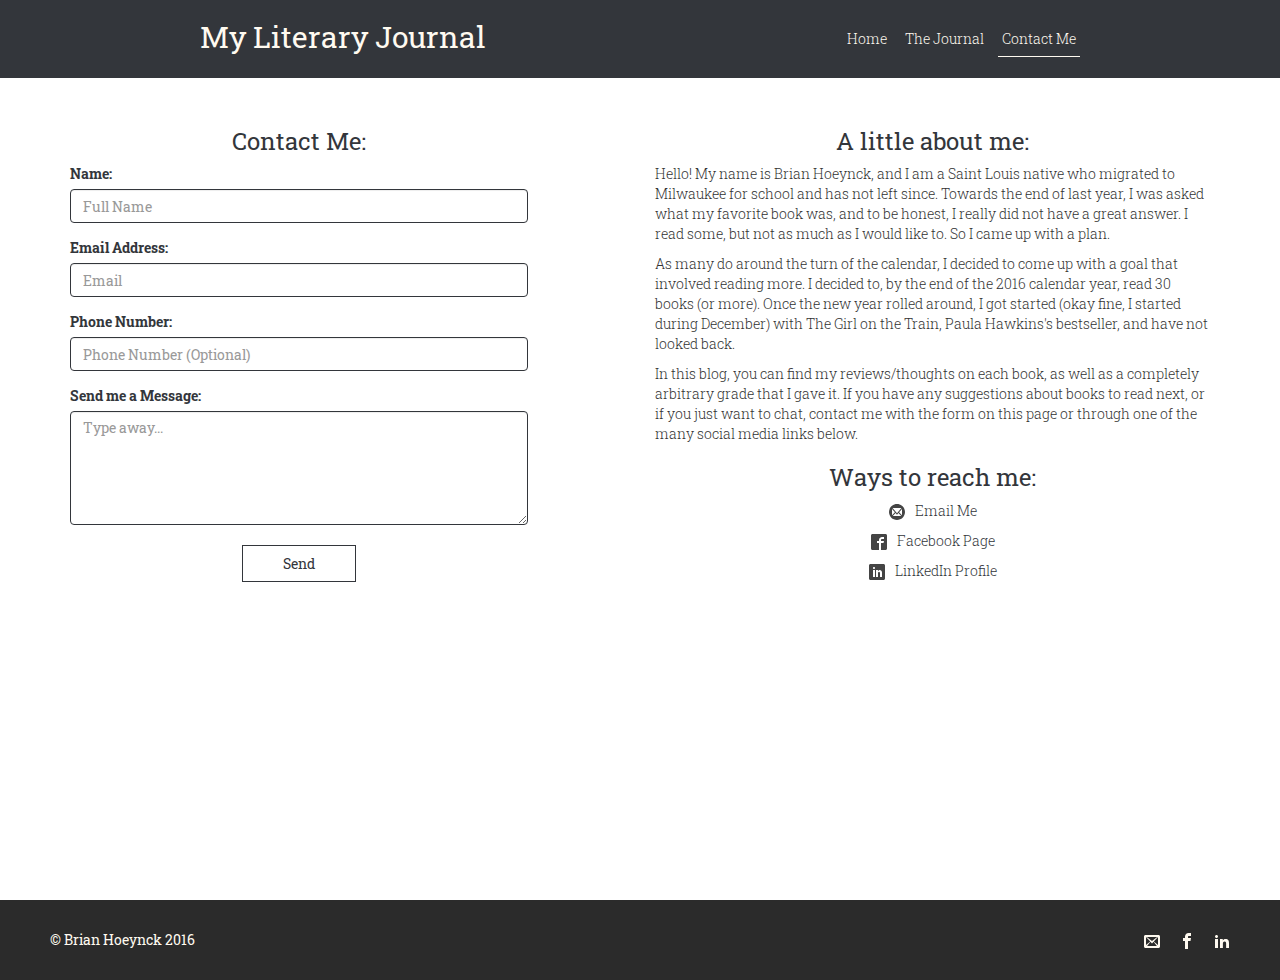
<file: contactme.html>
<!DOCTYPE html>
<html>
<head>
    <meta charset='utf-8' name="viewport" content="width=device-width, initial-scale=1.0">
    <title>Contact Me</title>
    <link href='https://fonts.googleapis.com/css?family=Roboto+Slab:400,300,700' rel='stylesheet' type='text/css'>
    <link href="css/bootstrap.min.css" rel="stylesheet" media="screen">
    <link href="css/bootstrap-theme.min.css" rel="stylesheet" media="screen">
    <link href='css/normalize.css' rel='stylesheet' type="text/css" media="screen">
    <link href='css/main.css' rel='stylesheet' type="text/css" media='screen'>
</head>
    
<body>
    
    <div id='content-wrapper'>
    <!--Header/Navbar-->
    <div id='head-wrapper'>
        <div class='header'>
            <h2 id='brand'>My Literary Journal</h2>
            <ul class='nav-links'>
                <li><a href='index.html'>Home</a></li>
                <li><a href='literaryjournal.html'>The Journal</a></li>
                <li><a class='active' href='contactme.html'>Contact Me</a></li>
            </ul>
        </div>
    </div>
    <!--End Header/Navbar-->

        
    <!--Contact Page: Form-->
        
        <div class='container contact-page'>
            <div class='row contact-form'>
                <div class='col-sm-5'>
                    <h3 style="text-align:center">Contact Me:</h3>
                    <form>
                        <div class='form-group'>
                            <label for="full-name">Name:</label><br>
                            <input type='text' class='form-control' id='full-name' placeholder="Full Name">
                        </div>
                        <div class='form-group'>
                            <label for="email">Email Address:</label><br>
                            <input type='email' class='form-control' id='email' placeholder="Email">
                        </div>
                        <div class='form-group'>
                            <label for="phone">Phone Number:</label><br>
                            <input type='text' class='form-control' id='phone' placeholder="Phone Number (Optional)">
                        </div>
                        <label for='message'>Send me a Message:</label>
                        <textarea id='message' class='form-control' rows='5' placeholder='Type away...'></textarea>
                        <input type='submit' value='Send' class='submit-button'>
                    </form>
                </div>
                <div class='col-sm-6  col-sm-offset-1 about-me'>
                    <h3 style="text-align:center">A little about me:</h3>
                        <p>Hello! My name is Brian Hoeynck, and I am a Saint Louis native who migrated to Milwaukee for school and has not left since. Towards the end of last year, I was asked what my favorite book was, and to be honest, I really did not have a great answer. I read some, but not as much as I would like to. So I came up with a plan.</p>
                        <p>As many do around the turn of the calendar, I decided to come up with a goal that involved reading more. I decided to, by the end of the 2016 calendar year, read 30 books (or more). Once the new year rolled around, I got started (okay fine, I started during December) with The Girl on the Train, Paula Hawkins's bestseller, and have not looked back.</p>
                        <p>In this blog, you can find my reviews/thoughts on each book, as well as a completely arbitrary grade that I gave it. If you have any suggestions about books to read next, or if you just want to chat, contact me with the form on this page or through one of the many social media links below.</p>
                    <div class='contact-ways'>
                        <h3 style="text-align:center">Ways to reach me:</h3>
                        <ul style="text-align:center">
                            <li><a href='mailto:bhoeynck11@gmail.com'><img src='img/SVG-contact/mail4-contact.svg' class='img-contact'>Email Me</a></li>
                            <li><a href='https://www.facebook.com/brian.hoeynck'><img src='img/SVG-contact/facebook-contact.svg' class='img-contact'>Facebook Page</a></li>
                            <li><a href='https://www.linkedin.com/in/brian-hoeynck-7a2b1152'><img src='img/SVG-contact/linkedin-contact.svg' class='img-contact'>LinkedIn Profile</a></li>
                        </ul>
                    </div>
                </div>

                </div>
            </div>
        
        
        
    <!--End Contact Page: Form-->
        
    </div>
    
    <!--Footer-->
    
    <div id='footer'>
        <h4>&copy; Brian Hoeynck 2016</h4>
        <div class='foot-links'>
            <a href='mailto:bhoeynck11@gmail.com'><img src='img/icomoon-SVG/envelop-footer.svg'></a>
            <a href='https://www.facebook.com/brian.hoeynck' target="_blank"><img src='img/icomoon-SVG/facebook.svg'></a>
            <a href='https://www.linkedin.com/in/brian-hoeynck-7a2b1152' target="_blank"><img src='img/icomoon-SVG/linkedin2.svg'></a>
        </div>
    </div>
    
    
    <!--End Footer-->

    
    
    
    
    
    
</body>    

    
    
    
</html>
</file>
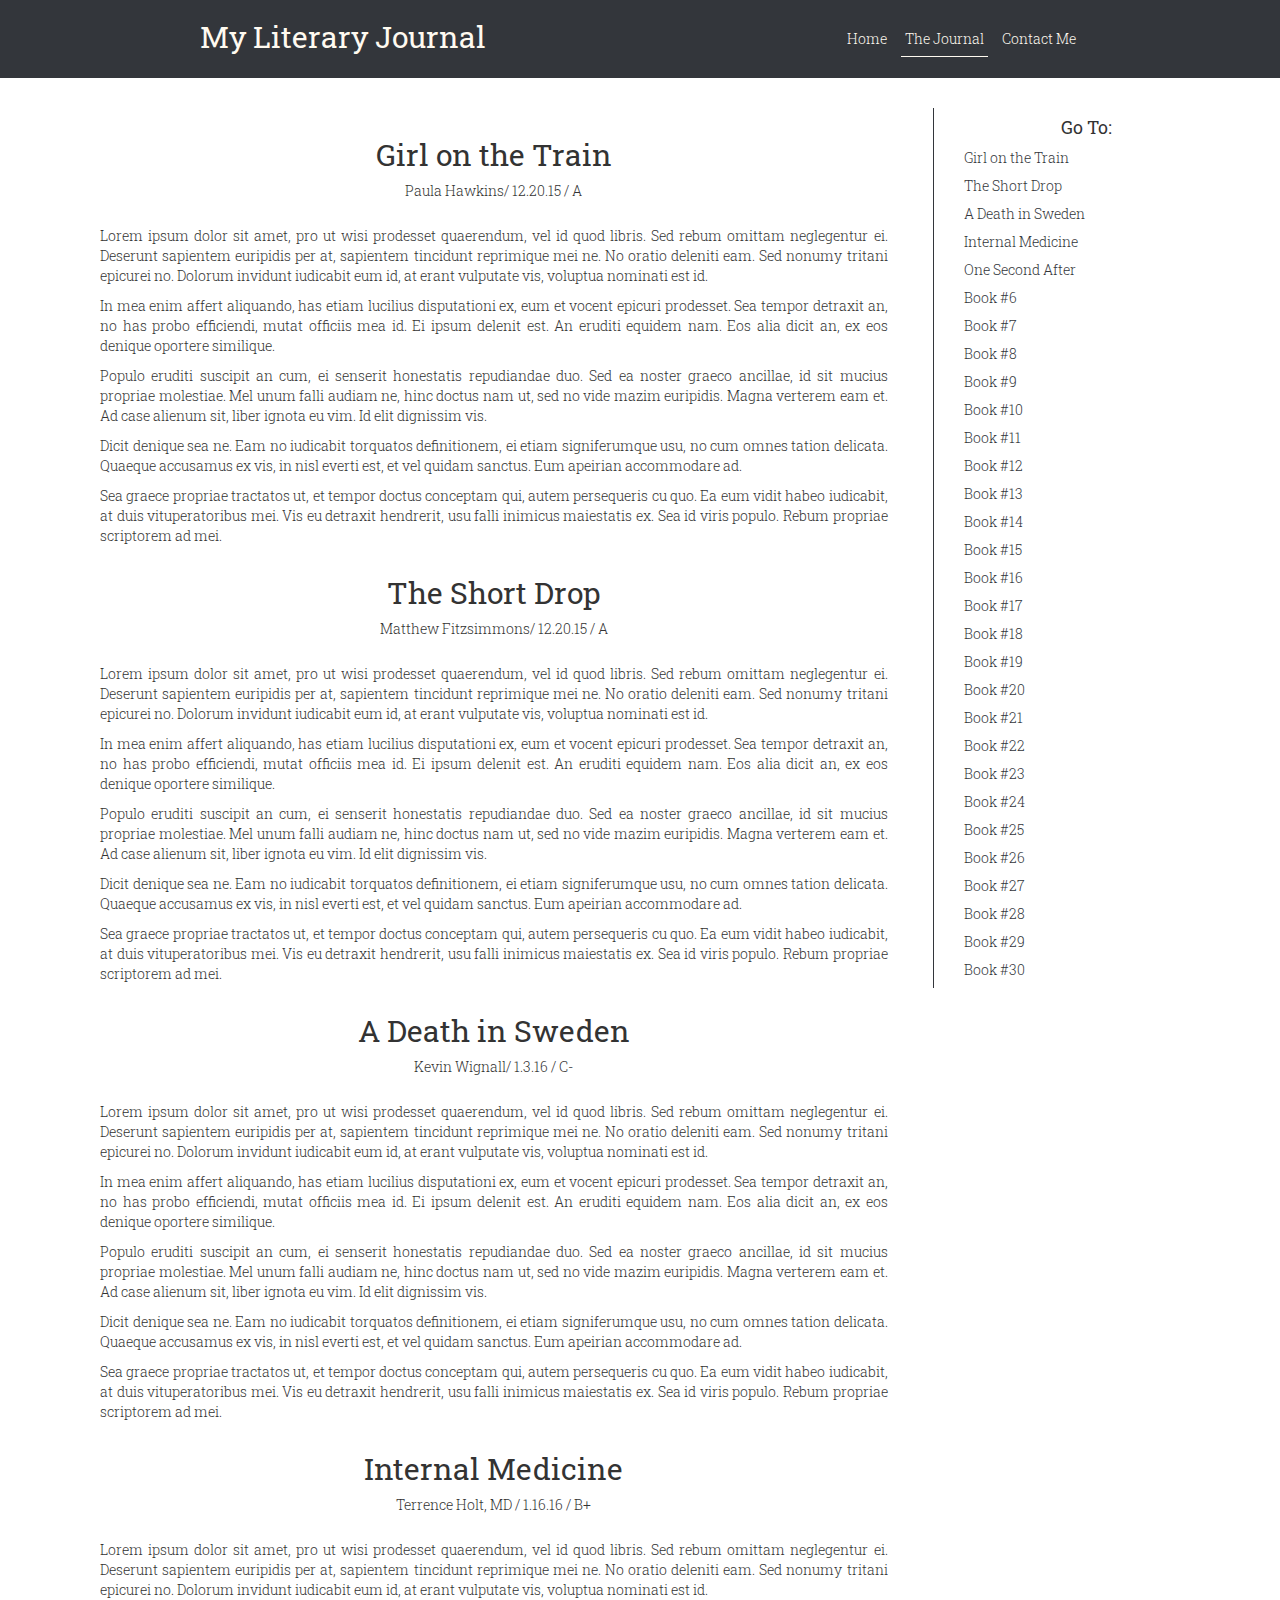
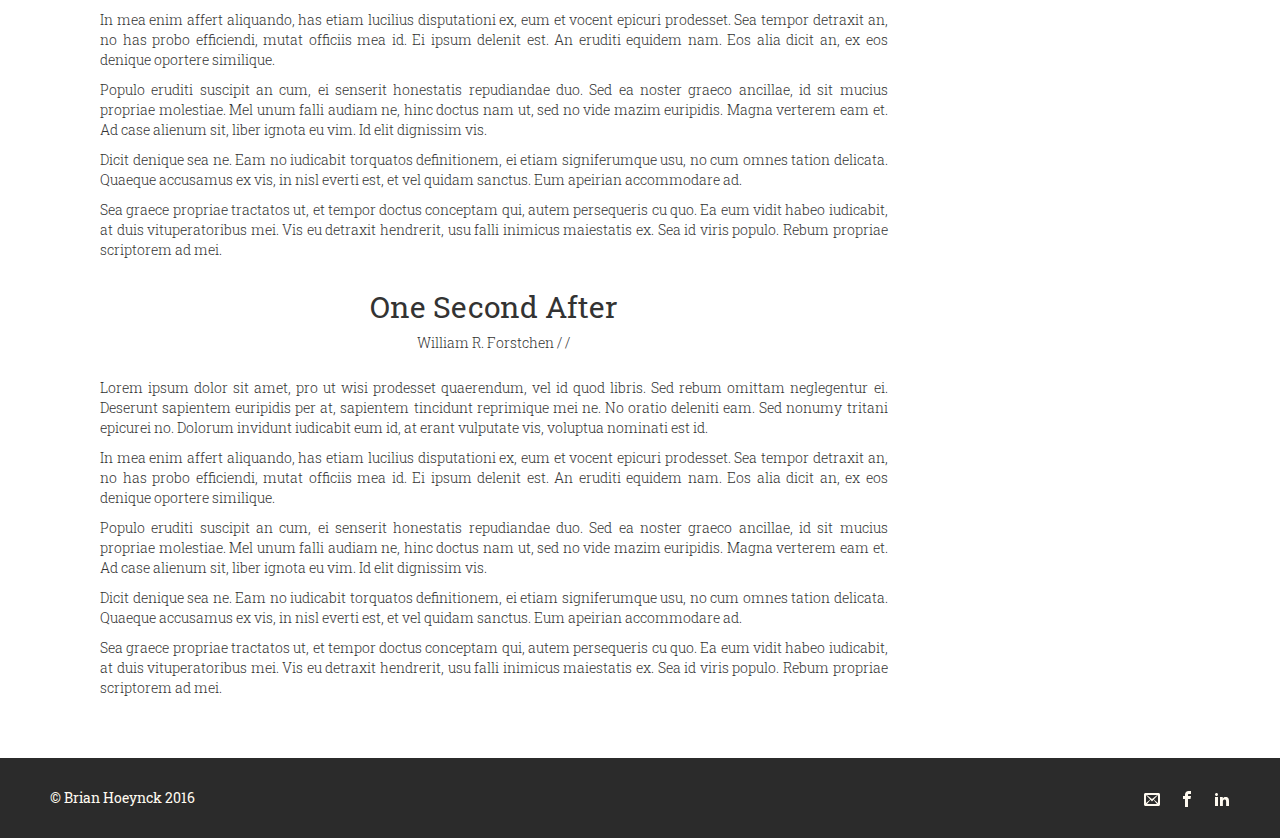
<file: literaryjournal.html>
<!DOCTYPE html>
<html>
<head>
    <meta charset='utf-8' name="viewport" content="width=device-width, initial-scale=1.0">
    <title>The Journal</title>
    <link href='https://fonts.googleapis.com/css?family=Roboto+Slab:400,300,700' rel='stylesheet' type='text/css'>
    <link href="css/bootstrap.min.css" rel="stylesheet" media="screen">
    <link href="css/bootstrap-theme.min.css" rel="stylesheet" media="screen">
    <link href='css/normalize.css' rel='stylesheet' type="text/css" media="screen">
    <link href='css/main.css' rel='stylesheet' type="text/css" media='screen'>
</head>
    
<body>
    
    <div id='content-wrapper'>
        
    <!--Header/Navbar-->
    <div id='head-wrapper'>
        <div class='header'>
            <h2 id='brand'>My Literary Journal</h2>
            <ul class='nav-links'>
                <li><a href='index.html'>Home</a></li>
                <li><a href='literaryjournal.html' class='active'>The Journal</a></li>
                <li><a href='contactme.html'>Contact Me</a></li>
            </ul>
        </div>
    </div>
    <!--End Header/Navbar-->
        
        
    <!--Book List-->
     
    <div id='blog-wrapper'>
        <div class='container'>
            <div class='row'>
                <div class='col-sm-9'>
    <!--Book #1 Section-->
        
                    <div class='blog-post' id='book1'>
                        <div class='book-header'>
                            <h2>Girl on the Train</h2>
                            <p>Paula Hawkins/ 12.20.15 / A</p>
                        </div>
                        <p class='blog-text'>Lorem ipsum dolor sit amet, pro ut wisi prodesset quaerendum, vel id quod libris. Sed rebum omittam neglegentur ei. Deserunt sapientem euripidis per at, sapientem tincidunt reprimique mei ne. No oratio deleniti eam. Sed nonumy tritani epicurei no. Dolorum invidunt iudicabit eum id, at erant vulputate vis, voluptua nominati est id.</p>
                        <p class='blog-text'>In mea enim affert aliquando, has etiam lucilius disputationi ex, eum et vocent epicuri prodesset. Sea tempor detraxit an, no has probo efficiendi, mutat officiis mea id. Ei ipsum delenit est. An eruditi equidem nam. Eos alia dicit an, ex eos denique oportere similique.</p>
                        <p class='blog-text'>Populo eruditi suscipit an cum, ei senserit honestatis repudiandae duo. Sed ea noster graeco ancillae, id sit mucius propriae molestiae. Mel unum falli audiam ne, hinc doctus nam ut, sed no vide mazim euripidis. Magna verterem eam et. Ad case alienum sit, liber ignota eu vim. Id elit dignissim vis.</p>
                        <p class='blog-text'>Dicit denique sea ne. Eam no iudicabit torquatos definitionem, ei etiam signiferumque usu, no cum omnes tation delicata. Quaeque accusamus ex vis, in nisl everti est, et vel quidam sanctus. Eum apeirian accommodare ad.</p>
                        <p class='blog-text'>Sea graece propriae tractatos ut, et tempor doctus conceptam qui, autem persequeris cu quo. Ea eum vidit habeo iudicabit, at duis vituperatoribus mei. Vis eu detraxit hendrerit, usu falli inimicus maiestatis ex. Sea id viris populo. Rebum propriae scriptorem ad mei.</p>
                    </div>

                    <!--End Book #1 Section-->

                    <!--Book #2 Section-->

                    <div class='blog-post' id='book2'>
                        <div class='book-header'>
                            <h2>The Short Drop</h2>
                            <p>Matthew Fitzsimmons/ 12.20.15 / A</p>
                        </div>
                        <p class='blog-text'>Lorem ipsum dolor sit amet, pro ut wisi prodesset quaerendum, vel id quod libris. Sed rebum omittam neglegentur ei. Deserunt sapientem euripidis per at, sapientem tincidunt reprimique mei ne. No oratio deleniti eam. Sed nonumy tritani epicurei no. Dolorum invidunt iudicabit eum id, at erant vulputate vis, voluptua nominati est id.</p>
                        <p class='blog-text'>In mea enim affert aliquando, has etiam lucilius disputationi ex, eum et vocent epicuri prodesset. Sea tempor detraxit an, no has probo efficiendi, mutat officiis mea id. Ei ipsum delenit est. An eruditi equidem nam. Eos alia dicit an, ex eos denique oportere similique.</p>
                        <p class='blog-text'>Populo eruditi suscipit an cum, ei senserit honestatis repudiandae duo. Sed ea noster graeco ancillae, id sit mucius propriae molestiae. Mel unum falli audiam ne, hinc doctus nam ut, sed no vide mazim euripidis. Magna verterem eam et. Ad case alienum sit, liber ignota eu vim. Id elit dignissim vis.</p>
                        <p class='blog-text'>Dicit denique sea ne. Eam no iudicabit torquatos definitionem, ei etiam signiferumque usu, no cum omnes tation delicata. Quaeque accusamus ex vis, in nisl everti est, et vel quidam sanctus. Eum apeirian accommodare ad.</p>
                        <p class='blog-text'>Sea graece propriae tractatos ut, et tempor doctus conceptam qui, autem persequeris cu quo. Ea eum vidit habeo iudicabit, at duis vituperatoribus mei. Vis eu detraxit hendrerit, usu falli inimicus maiestatis ex. Sea id viris populo. Rebum propriae scriptorem ad mei.</p>
                    </div>

                    <!--End Book #2 Section-->

                    <!--Book #3 Section-->

                    <div class='blog-post' id='book3'>
                        <div class='book-header'>
                            <h2>A Death in Sweden</h2>
                            <p>Kevin Wignall/ 1.3.16 / C-</p>
                        </div>
                        <p class='blog-text'>Lorem ipsum dolor sit amet, pro ut wisi prodesset quaerendum, vel id quod libris. Sed rebum omittam neglegentur ei. Deserunt sapientem euripidis per at, sapientem tincidunt reprimique mei ne. No oratio deleniti eam. Sed nonumy tritani epicurei no. Dolorum invidunt iudicabit eum id, at erant vulputate vis, voluptua nominati est id.</p>
                        <p class='blog-text'>In mea enim affert aliquando, has etiam lucilius disputationi ex, eum et vocent epicuri prodesset. Sea tempor detraxit an, no has probo efficiendi, mutat officiis mea id. Ei ipsum delenit est. An eruditi equidem nam. Eos alia dicit an, ex eos denique oportere similique.</p>
                        <p class='blog-text'>Populo eruditi suscipit an cum, ei senserit honestatis repudiandae duo. Sed ea noster graeco ancillae, id sit mucius propriae molestiae. Mel unum falli audiam ne, hinc doctus nam ut, sed no vide mazim euripidis. Magna verterem eam et. Ad case alienum sit, liber ignota eu vim. Id elit dignissim vis.</p>
                        <p class='blog-text'>Dicit denique sea ne. Eam no iudicabit torquatos definitionem, ei etiam signiferumque usu, no cum omnes tation delicata. Quaeque accusamus ex vis, in nisl everti est, et vel quidam sanctus. Eum apeirian accommodare ad.</p>
                        <p class='blog-text'>Sea graece propriae tractatos ut, et tempor doctus conceptam qui, autem persequeris cu quo. Ea eum vidit habeo iudicabit, at duis vituperatoribus mei. Vis eu detraxit hendrerit, usu falli inimicus maiestatis ex. Sea id viris populo. Rebum propriae scriptorem ad mei.</p>
                    </div>
                    
                    <!--End Book #3 Section-->
                    
                    <!--Book #4 Section-->

                    <div class='blog-post' id='book4'>
                        <div class='book-header'>
                            <h2>Internal Medicine</h2>
                            <p>Terrence Holt, MD / 1.16.16 / B+</p>
                        </div>
                        <p class='blog-text'>Lorem ipsum dolor sit amet, pro ut wisi prodesset quaerendum, vel id quod libris. Sed rebum omittam neglegentur ei. Deserunt sapientem euripidis per at, sapientem tincidunt reprimique mei ne. No oratio deleniti eam. Sed nonumy tritani epicurei no. Dolorum invidunt iudicabit eum id, at erant vulputate vis, voluptua nominati est id.</p>
                        <p class='blog-text'>In mea enim affert aliquando, has etiam lucilius disputationi ex, eum et vocent epicuri prodesset. Sea tempor detraxit an, no has probo efficiendi, mutat officiis mea id. Ei ipsum delenit est. An eruditi equidem nam. Eos alia dicit an, ex eos denique oportere similique.</p>
                        <p class='blog-text'>Populo eruditi suscipit an cum, ei senserit honestatis repudiandae duo. Sed ea noster graeco ancillae, id sit mucius propriae molestiae. Mel unum falli audiam ne, hinc doctus nam ut, sed no vide mazim euripidis. Magna verterem eam et. Ad case alienum sit, liber ignota eu vim. Id elit dignissim vis.</p>
                        <p class='blog-text'>Dicit denique sea ne. Eam no iudicabit torquatos definitionem, ei etiam signiferumque usu, no cum omnes tation delicata. Quaeque accusamus ex vis, in nisl everti est, et vel quidam sanctus. Eum apeirian accommodare ad.</p>
                        <p class='blog-text'>Sea graece propriae tractatos ut, et tempor doctus conceptam qui, autem persequeris cu quo. Ea eum vidit habeo iudicabit, at duis vituperatoribus mei. Vis eu detraxit hendrerit, usu falli inimicus maiestatis ex. Sea id viris populo. Rebum propriae scriptorem ad mei.</p>
                    </div>

                    <!--End Book #4 Section-->
                    
                    <!--Book #5 Section-->

                    <div class='blog-post' id='book5'>
                        <div class='book-header'>
                            <h2>One Second After</h2>
                            <p>William R. Forstchen /  / </p>
                        </div>
                        <p class='blog-text'>Lorem ipsum dolor sit amet, pro ut wisi prodesset quaerendum, vel id quod libris. Sed rebum omittam neglegentur ei. Deserunt sapientem euripidis per at, sapientem tincidunt reprimique mei ne. No oratio deleniti eam. Sed nonumy tritani epicurei no. Dolorum invidunt iudicabit eum id, at erant vulputate vis, voluptua nominati est id.</p>
                        <p class='blog-text'>In mea enim affert aliquando, has etiam lucilius disputationi ex, eum et vocent epicuri prodesset. Sea tempor detraxit an, no has probo efficiendi, mutat officiis mea id. Ei ipsum delenit est. An eruditi equidem nam. Eos alia dicit an, ex eos denique oportere similique.</p>
                        <p class='blog-text'>Populo eruditi suscipit an cum, ei senserit honestatis repudiandae duo. Sed ea noster graeco ancillae, id sit mucius propriae molestiae. Mel unum falli audiam ne, hinc doctus nam ut, sed no vide mazim euripidis. Magna verterem eam et. Ad case alienum sit, liber ignota eu vim. Id elit dignissim vis.</p>
                        <p class='blog-text'>Dicit denique sea ne. Eam no iudicabit torquatos definitionem, ei etiam signiferumque usu, no cum omnes tation delicata. Quaeque accusamus ex vis, in nisl everti est, et vel quidam sanctus. Eum apeirian accommodare ad.</p>
                        <p class='blog-text'>Sea graece propriae tractatos ut, et tempor doctus conceptam qui, autem persequeris cu quo. Ea eum vidit habeo iudicabit, at duis vituperatoribus mei. Vis eu detraxit hendrerit, usu falli inimicus maiestatis ex. Sea id viris populo. Rebum propriae scriptorem ad mei.</p>
                    </div>

                    <!--End Book #5 Section-->
                    
                </div>
                
                <div class='book-list col-sm-3 hidden-xs navbar-right'>
                    <h4>Go To:</h4>
                    <ul class='books'>
                        <li><a href='#book1'>Girl on the Train</a></li>
                        <li><a href='#book2'>The Short Drop</a></li>
                        <li><a href='#book3'>A Death in Sweden</a></li>
                        <li><a href='#book4'>Internal Medicine</a></li>
                        <li><a href='#book5'>One Second After</a></li>
                        <li><a href='#'>Book #6</a></li>
                        <li><a href='#'>Book #7</a></li>
                        <li><a href='#'>Book #8</a></li>
                        <li><a href='#'>Book #9</a></li>
                        <li><a href='#'>Book #10</a></li>
                        <li><a href='#'>Book #11</a></li>
                        <li><a href='#'>Book #12</a></li>
                        <li><a href='#'>Book #13</a></li>
                        <li><a href='#'>Book #14</a></li>
                        <li><a href='#'>Book #15</a></li>
                        <li><a href='#'>Book #16</a></li>
                        <li><a href='#'>Book #17</a></li>
                        <li><a href='#'>Book #18</a></li>
                        <li><a href='#'>Book #19</a></li>
                        <li><a href='#'>Book #20</a></li>
                        <li><a href='#'>Book #21</a></li>
                        <li><a href='#'>Book #22</a></li>
                        <li><a href='#'>Book #23</a></li>
                        <li><a href='#'>Book #24</a></li>
                        <li><a href='#'>Book #25</a></li>
                        <li><a href='#'>Book #26</a></li>
                        <li><a href='#'>Book #27</a></li>
                        <li><a href='#'>Book #28</a></li>
                        <li><a href='#'>Book #29</a></li>
                        <li id='last-book'><a href='#'>Book #30</a></li>
                    </ul>
                </div>
        </div>
        </div>
    </div>        
        
    <!--End Book List-->
        
                
    <!--End Book #3 Section-->
    
    </div>
    
    <!--Footer-->
    
    <div id='footer'>
        <h4>&copy; Brian Hoeynck 2016</h4>
        <div class='foot-links'>
            <a href='mailto:bhoeynck11@gmail.com'><img src='img/icomoon-SVG/envelop-footer.svg'></a>
            <a href='https://www.facebook.com/brian.hoeynck' target="_blank"><img src='img/icomoon-SVG/facebook.svg'></a>
            <a href='https://www.linkedin.com/in/brian-hoeynck-7a2b1152' target="_blank"><img src='img/icomoon-SVG/linkedin2.svg'></a>
        </div>
    </div>
    
    
    <!--End Footer-->

    
    
    
    
    
    
</body>    

    
    
    
</html>
</file>
<file: css/main.css>
* {
    box-sizing: border-box;
}

h1, h2, h3, h4, h5, h6, p, li, a, label, input, button, textarea {
    font-family: 'Roboto Slab', serif !important;
}

h1, h2, h3, h4, h5, h6 {
    font-weight: 400;
}

p {
    font-weight: 300;
}

#content-wrapper {
    min-height: 100vh;
}

/*--------------
navbar 
--------------*/

.header {
    display:flex;
    flex-direction: column;
    flex-wrap: wrap;
    margin:0 auto;
    max-width: 940px;
    justify-content: center;
    align-items: center;
}

#head-wrapper {
    height:auto;
    background-color: #33363b;
}

.nav-links {
    display:flex;
    flex-direction: row;
    margin-right:30px;
    align-items: center;
    padding-bottom: 25px;
}

.nav-links li {
    margin-left: 10px;
}

.nav-links a {
    color:floralwhite;
    font-weight: 300;
    padding:8px 4px;
}

.active {
    border-bottom: 1px solid floralwhite;
}

.nav-links a:hover {
    text-decoration: none;
    border-bottom: 1px solid floralwhite;
}


#brand {
    /*border-bottom:1px solid white;*/
    text-align: center;
    padding:20px 0 5px 0;
    margin-right:15px;
    margin-left:15px;
    color:floralwhite;
    display:block;
    align-self: center;
    margin-bottom: 25px;
}

/*--------------
jumbotron 
--------------*/

.jumbotron {
    height:500px;
    background:url(../img/picjumbo.com_HNCK4470.jpg) center center no-repeat;
    background-size: cover;
    margin:0; padding:0;
}





/*---------------------------
supporting cols - index.html 
----------------------------*/

.support1-3 {
    max-width: 100%;
    background:#33363b;
}

.support2 {
    max-width: 100%;
    background:#2B2B2B; /*This gray also subject to change */
}

.support-content {
    padding-top:5%;
    padding-bottom: 5%;
    color:floralwhite;
    width:90%;
    margin:0 auto;
}

.support-content img {
    width:200px;
    height:auto;
    display: block;
    margin:0 auto;
}

/*--------------
book list  
--------------*/

.book-list {
    border-left: 1px solid #33363b;
    padding-left: 30px;
}

.books {
    display:flex;
    flex-direction: column;
}

#blog-wrapper {
    margin-top: 30px;
    margin-bottom: 30px;
}

.book-list h4 {
    text-align: center;
    margin-bottom: 10px;
}

.books a {
    color:#33363b;
    font-weight: 300;
}

.books a:hover {
    text-decoration: none;
    border-bottom:1px solid #33363b;
}

.books li {
    margin-bottom:8px;
}

.blog-post {
    margin:30px;
}

.book-header {
    text-align: center;
    margin-bottom:25px;
}

.blog-text {
    text-align: justify;
}


/*-----------
footer
------------*/

#footer {
    display: flex;
    flex-direction: row;
    flex-wrap: wrap;
    justify-content: center;
    align-items: center;
    margin:0 auto;
    min-height: 100vh-80px;
    height:80px;
    background:#2B2B2B; /*This gray also subject to change */
    /*border-top:1px solid #595959;*/
}

#footer h4 {
    margin-right:auto;
    font-size:14px;
    margin-left:50px;
    color: floralwhite;
}

#footer img {
    margin-left:15px;
}

.foot-links {
    margin-right: 50PX;
}

/*------------------
contact page - form 
------------------*/

.contact-page label, .contact-page h3 {
    color: #33363b;
}

input[type='text'], input[type='email'], #message  {
    border:1px solid #33363b;
}
.contact-page {
    margin-top:30px;
    margin-bottom: 50px;
}

.bio-pic {
    width:150px;
    border-radius: 10px;
    border:1px solid #33363b;
    margin:20px auto 10px auto;
    display: block;
}

.img-contact {
    margin-right:10px;
    display:inline-block;
}

.contact-ways li {
    margin-bottom:10px;
}

.contact-ways a {
    color:#33363b;
    font-weight: 300;
}

.contact-ways a:hover {
    text-decoration: none;
    font-weight: 400;
}

.submit-button {
    margin:20px auto 0 auto;
    display: block;
    padding:8px 40px;
    box-shadow: none;
    color:#33363b;
    background:white;
    border:1px solid #33363b;
}

.submit-button:hover {
    background:#33363b;
    color:white;
    transition: all 0.5s; 
}

/*--------------
media queries 
--------------*/

@media (min-width:768px) {
    .header {
        flex-direction: row;
    }
    #brand {
        margin-right: auto;
        padding:0;
        margin-left:30px;
        border:none;
    }
    .nav-links {
        padding:0;
    }
}

@media (max-width:399px) {
    .header {
        flex-direction: column;
    }
    .nav-links {
        flex-direction: column;
    }
    .nav-links li {
        margin-bottom:10px;
    }
    #footer {
        flex-direction: column;
    }
    #footer h4 {
        margin:0;
    }
    .foot-links {
        margin:0;
    }
    #footer img {
        margin-top: 15px;
        margin-left:5px;
        margin-right: 5px;
    }
}
</file>
